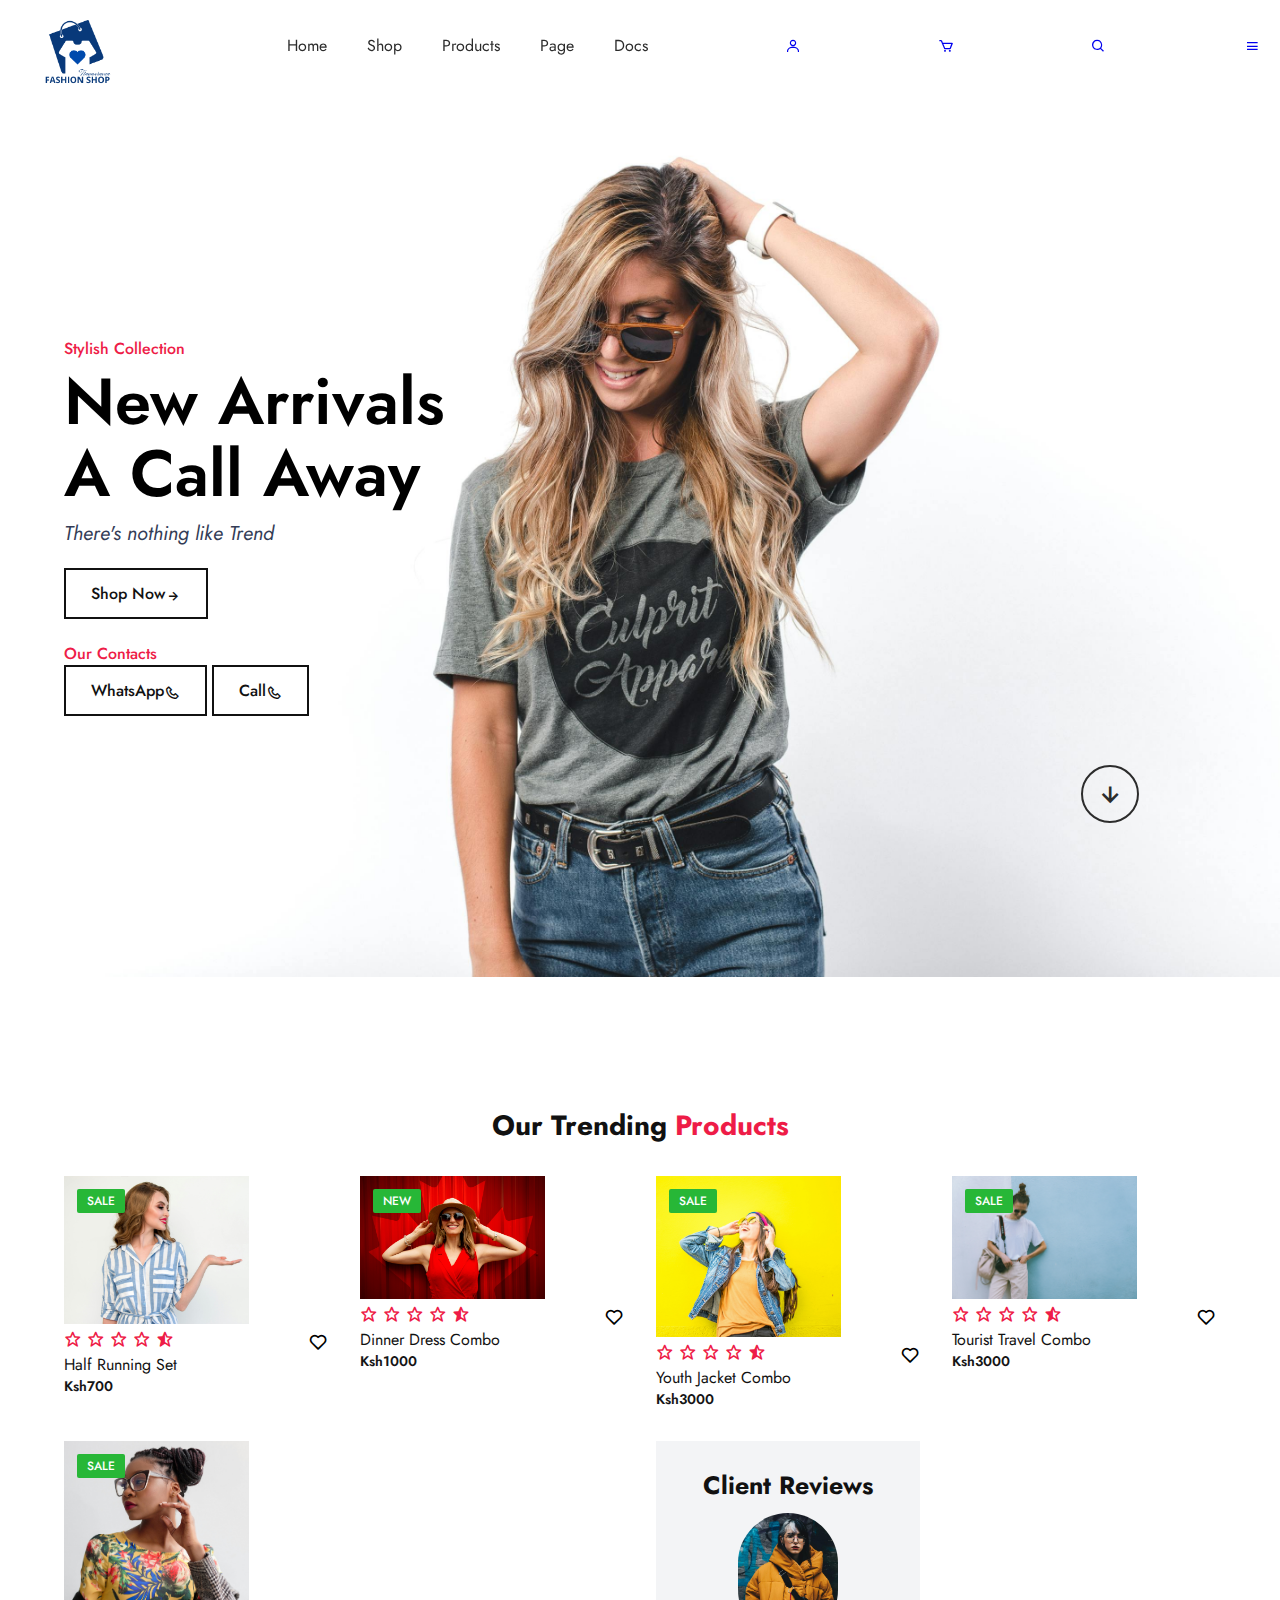
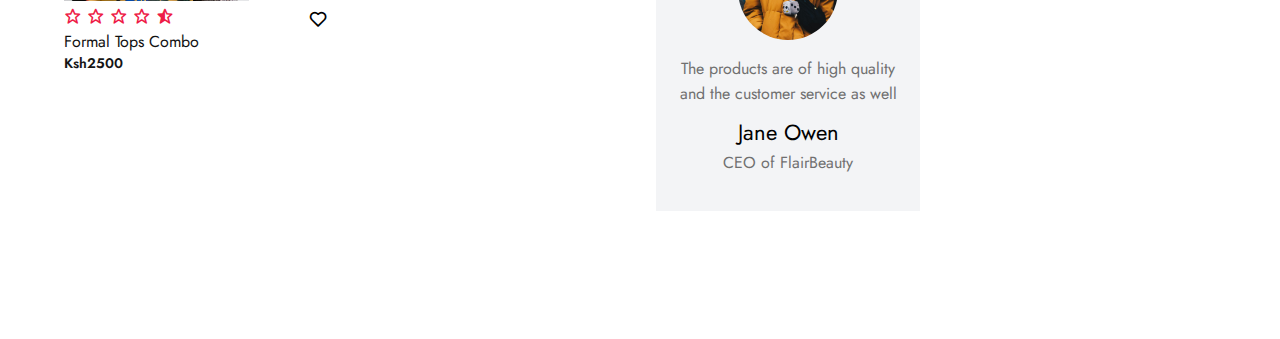
<file: index.html>
<!DOCTYPE html>
<html lang="en">
<head>
    <meta charset="UTF-8">
    <meta http-equiv="X-UA-Compatible" content="IE=edge">
    <meta name="viewport" content="width=device-width, initial-scale=1.0">
    <title>ECOMMERCE</title>
    <link rel="stylesheet" href="tech.css">
    <link rel="preconnect" href="https://fonts.googleapis.com">
<link rel="preconnect" href="https://fonts.gstatic.com" crossorigin>
<link href="https://fonts.googleapis.com/css2?family=Jost:ital,wght@0,100..900;1,100..900&display=swap" rel="stylesheet">
<link rel="stylesheet" href="https://cdnjs.cloudflare.com/ajax/libs/font-awesome/6.5.2/css/all.min.css" 
integrity="sha512-SnH5WK+bZxgPHs44uWIX+LLJAJ9/2PkPKZ5QiAj6Ta86w+fsb2TkcmfRyVX3pBnMFcV7oQPJkl9QevSCWr3W6A==" crossorigin="anonymous" 
referrerpolicy="no-referrer" />
<link rel="stylesheet"
  href="https://unpkg.com/boxicons@latest/css/boxicons.min.css">
</head>
<body>
    <header>
        <a href="#" class="logo"><img src="/fashion/Blue Modern Fashion Shop Logo.png" alt=""></a>
        <ul class="navmenu">
            <li><a href="#">Home</a></li>
            <li><a href="#">Shop</a></li>
            <li><a href="#">Products</a></li>
            <li><a href="#">Page</a></li>
            <li><a href="#">Docs</a></li>
        </ul>
            <a href="#"><div class="bx bx-user"id="user"></div></a>
            <a href="#"><div class="bx bx-cart" id="cart"></div></a>
            <a href="#"><div class="bx bx-search" id="search-icon"></div></a>
            <a href="#"><div class="bx bx-menu" id="menu-icon"></div></a>
    </header>
    <section class="main-home">
        <div class="main-text">
            <h5>Stylish collection</h5>
            <h1>New Arrivals<br>A Call Away</h1>
            <p>There's nothing like Trend</p>
            <a href="#" class="main-btn">Shop Now<i class='bx bx-right-arrow-alt'></i></a>
            <br> <br>
            <h5>Our Contacts</h5>
            <a href="https://wa.me/254701675800" class="main-btn">WhatsApp<i class='bx bx-phone'></i></a>
            <a href="tel:+254701675800" class="main-btn">Call<i class='bx bx-phone'></i></a>
        </div> 
        <div class="down-arrow">
            <a href="#trending" class="down"><i class='bx bx-down-arrow-alt'></i></a>
        </div>
    </section>
    <section class="trending-product" id="trending">
        <div class="center-text">
            <h2>Our Trending <span>Products</span></h2>
        </div>
        <div class="Products">
            <div class="row">
                <img src="/fashion/pexels-anastasiya-gepp-654466-1462637.jpg" alt="">
                <div class="Product-text">
                    <h5>Sale</h5>
                </div>
                <div class="heart-icon">
                    <i class='bx bx-heart'></i>
                </div>
                <div class="ratting">
                    <i class='bx bx-star'></i>
                    <i class='bx bx-star'></i>
                    <i class='bx bx-star'></i>
                    <i class='bx bx-star'></i>
                    <i class='bx bxs-star-half'></i>
                </div>
                <div class="price">
                    <h4>Half Running Set</h4>
                    <p>Ksh700</p>
                </div>
            </div>
            <div class="row">
                <img src="/fashion/pexels-andre-furtado-43594-1267369.jpg" alt="">
                <div class="Product-text">
                    <h5>New</h5>
                </div>
                <div class="heart-icon">
                    <i class='bx bx-heart'></i>
                </div>
                <div class="ratting">
                    <i class='bx bx-star'></i>
                    <i class='bx bx-star'></i>
                    <i class='bx bx-star'></i>
                    <i class='bx bx-star'></i>
                    <i class='bx bxs-star-half'></i>
                </div>
                <div class="price">
                    <h4>Dinner dress combo</h4>
                    <p>Ksh1000</p>
                </div>
            </div>
            <div class="row">
                <img src="/fashion/pexels-jmendezrf-1536619.jpg" alt="">
                <div class="Product-text">
                    <h5>Sale</h5>
                </div>
                <div class="heart-icon">
                    <i class='bx bx-heart'></i>
                </div>
                <div class="ratting">
                    <i class='bx bx-star'></i>
                    <i class='bx bx-star'></i>
                    <i class='bx bx-star'></i>
                    <i class='bx bx-star'></i>
                    <i class='bx bxs-star-half'></i>
                </div>
                <div class="price">
                    <h4>Youth Jacket Combo</h4>
                    <p>Ksh3000</p>
                </div>
            </div>
            <div class="row">
                <img src="/fashion/pexels-elletakesphotos-1549200.jpg" alt="">
                <div class="Product-text">
                    <h5>Sale</h5>
                </div>
                <div class="heart-icon">
                    <i class='bx bx-heart'></i>
                </div>
                <div class="ratting">
                    <i class='bx bx-star'></i>
                    <i class='bx bx-star'></i>
                    <i class='bx bx-star'></i>
                    <i class='bx bx-star'></i>
                    <i class='bx bxs-star-half'></i>
                </div>
                <div class="price">
                    <h4>Tourist Travel Combo</h4>
                    <p>Ksh3000</p>
                </div>
            </div>
            <div class="row">
                <img src="/fashion/pexels-godisable-jacob-226636-871495.jpg" alt="">
                <div class="Product-text">
                    <h5>Sale</h5>
                </div>
                <div class="heart-icon">
                    <i class='bx bx-heart'></i>
                </div>
                <div class="ratting">
                    <i class='bx bx-star'></i>
                    <i class='bx bx-star'></i>
                    <i class='bx bx-star'></i>
                    <i class='bx bx-star'></i>
                    <i class='bx bxs-star-half'></i>
                </div>
                <div class="price">
                    <h4>Formal Tops Combo</h4>
                    <p>Ksh2500</p>
                </div>
                
        </div>
        <br>
        <section class="client-reviews">
            <div class="reviews">
                <h3>Client Reviews</h3>
                <img src="/fashion/pexels-daniel-adesina-279287-833052.jpg" alt="">
                <p>The products are of high quality and the customer service as well</p>
                <h2>Jane Owen</h2>
                <p>CEO of FlairBeauty</p>
            </div>
        </section>
    </section>
    <script src="techjs.js"></script>
</body>
</html>
</file>
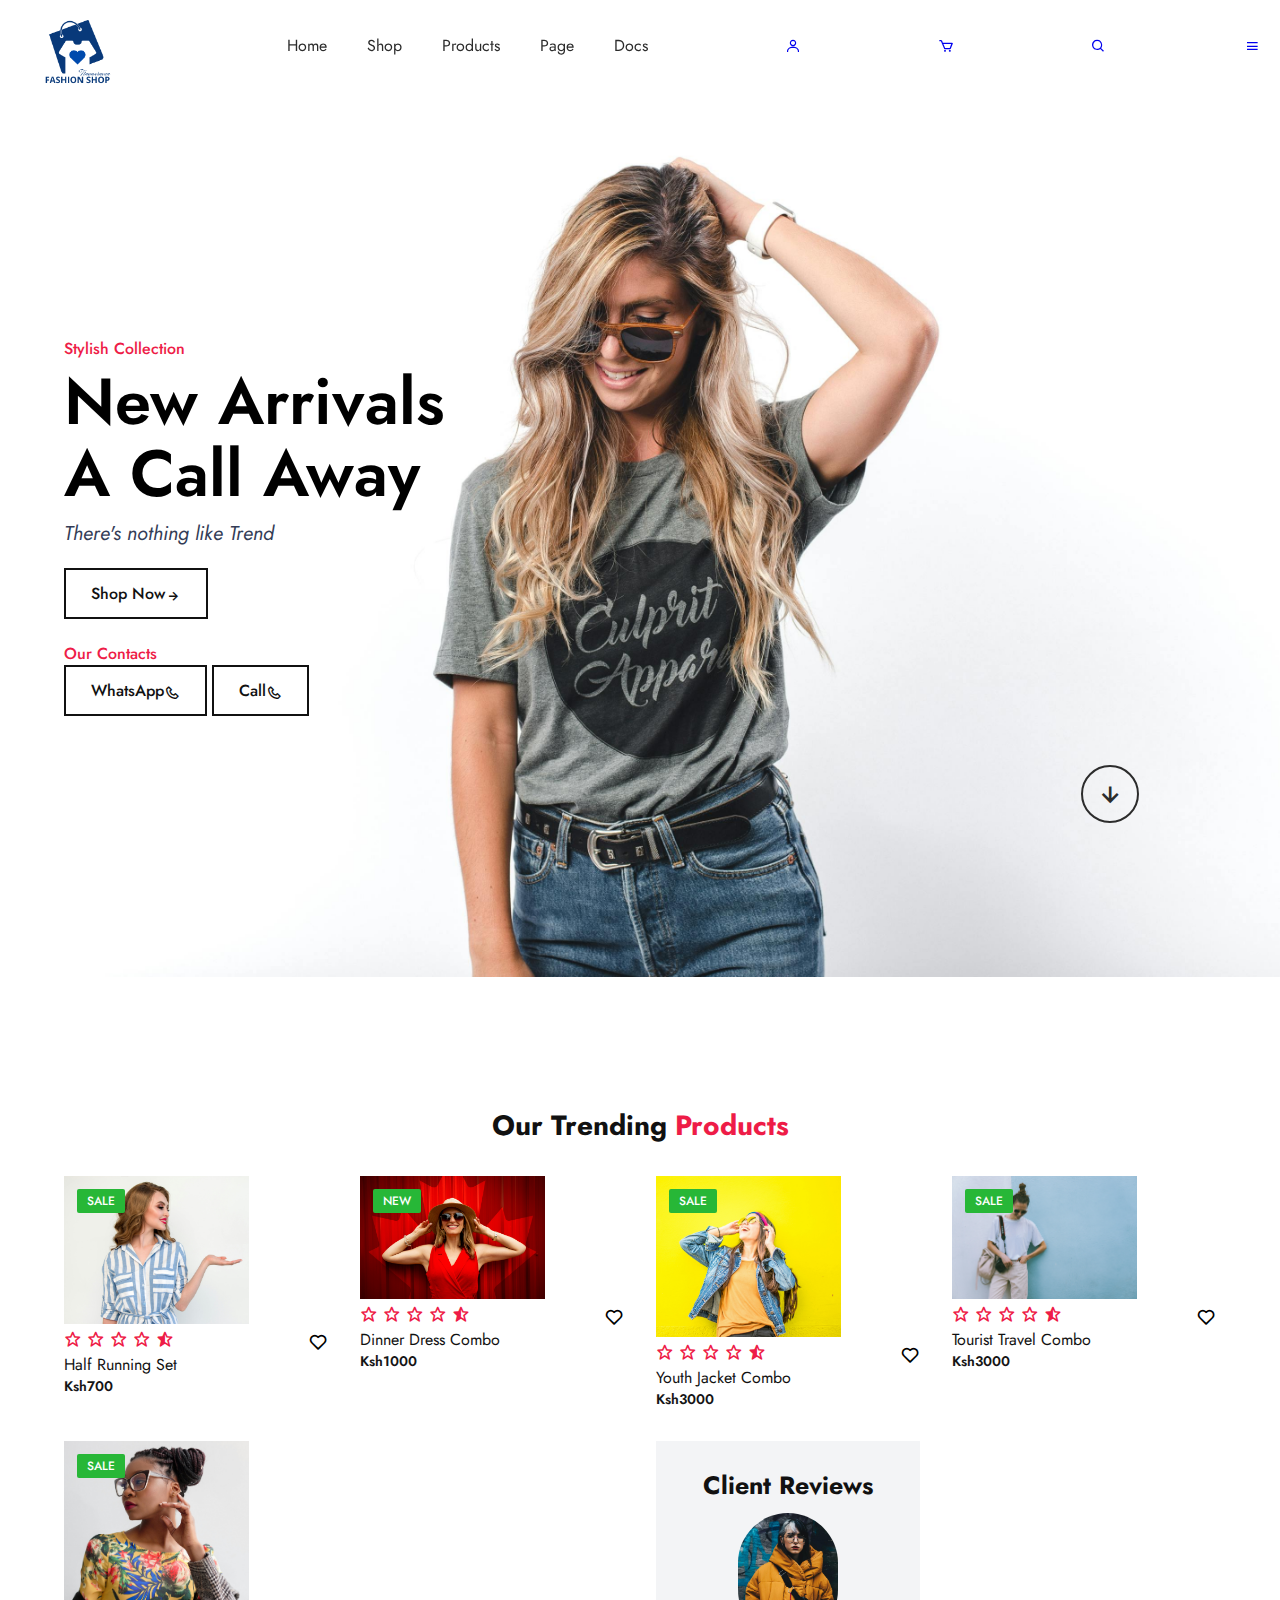
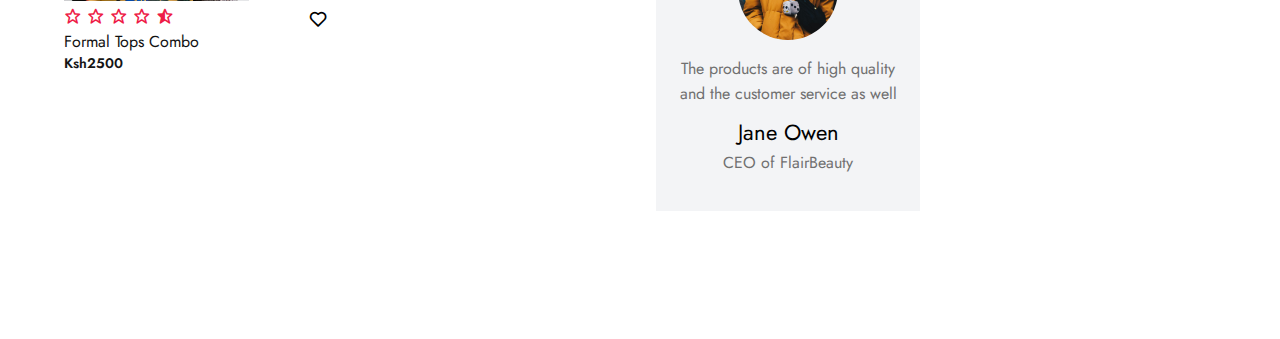
<file: tech.html>
<!DOCTYPE html>
<html lang="en">
<head>
    <meta charset="UTF-8">
    <meta http-equiv="X-UA-Compatible" content="IE=edge">
    <meta name="viewport" content="width=device-width, initial-scale=1.0">
    <title>ECOMMERCE</title>
    <link rel="stylesheet" href="tech.css">
    <link rel="preconnect" href="https://fonts.googleapis.com">
<link rel="preconnect" href="https://fonts.gstatic.com" crossorigin>
<link href="https://fonts.googleapis.com/css2?family=Jost:ital,wght@0,100..900;1,100..900&display=swap" rel="stylesheet">
<link rel="stylesheet" href="https://cdnjs.cloudflare.com/ajax/libs/font-awesome/6.5.2/css/all.min.css" 
integrity="sha512-SnH5WK+bZxgPHs44uWIX+LLJAJ9/2PkPKZ5QiAj6Ta86w+fsb2TkcmfRyVX3pBnMFcV7oQPJkl9QevSCWr3W6A==" crossorigin="anonymous" 
referrerpolicy="no-referrer" />
<link rel="stylesheet"
  href="https://unpkg.com/boxicons@latest/css/boxicons.min.css">
</head>
<body>
    <header>
        <a href="#" class="logo"><img src="/fashion/Blue Modern Fashion Shop Logo.png" alt=""></a>
        <ul class="navmenu">
            <li><a href="#">Home</a></li>
            <li><a href="#">Shop</a></li>
            <li><a href="#">Products</a></li>
            <li><a href="#">Page</a></li>
            <li><a href="#">Docs</a></li>
        </ul>
            <a href="#"><div class="bx bx-user"id="user"></div></a>
            <a href="#"><div class="bx bx-cart" id="cart"></div></a>
            <a href="#"><div class="bx bx-search" id="search-icon"></div></a>
            <a href="#"><div class="bx bx-menu" id="menu-icon"></div></a>
    </header>
    <section class="main-home">
        <div class="main-text">
            <h5>Stylish collection</h5>
            <h1>New Arrivals<br>A Call Away</h1>
            <p>There's nothing like Trend</p>
            <a href="#" class="main-btn">Shop Now<i class='bx bx-right-arrow-alt'></i></a>
            <br> <br>
            <h5>Our Contacts</h5>
            <a href="https://wa.me/254701675800" class="main-btn">WhatsApp<i class='bx bx-phone'></i></a>
            <a href="tel:+254701675800" class="main-btn">Call<i class='bx bx-phone'></i></a>
        </div> 
        <div class="down-arrow">
            <a href="#trending" class="down"><i class='bx bx-down-arrow-alt'></i></a>
        </div>
    </section>
    <section class="trending-product" id="trending">
        <div class="center-text">
            <h2>Our Trending <span>Products</span></h2>
        </div>
        <div class="Products">
            <div class="row">
                <img src="/fashion/pexels-anastasiya-gepp-654466-1462637.jpg" alt="">
                <div class="Product-text">
                    <h5>Sale</h5>
                </div>
                <div class="heart-icon">
                    <i class='bx bx-heart'></i>
                </div>
                <div class="ratting">
                    <i class='bx bx-star'></i>
                    <i class='bx bx-star'></i>
                    <i class='bx bx-star'></i>
                    <i class='bx bx-star'></i>
                    <i class='bx bxs-star-half'></i>
                </div>
                <div class="price">
                    <h4>Half Running Set</h4>
                    <p>Ksh700</p>
                </div>
            </div>
            <div class="row">
                <img src="/fashion/pexels-andre-furtado-43594-1267369.jpg" alt="">
                <div class="Product-text">
                    <h5>New</h5>
                </div>
                <div class="heart-icon">
                    <i class='bx bx-heart'></i>
                </div>
                <div class="ratting">
                    <i class='bx bx-star'></i>
                    <i class='bx bx-star'></i>
                    <i class='bx bx-star'></i>
                    <i class='bx bx-star'></i>
                    <i class='bx bxs-star-half'></i>
                </div>
                <div class="price">
                    <h4>Dinner dress combo</h4>
                    <p>Ksh1000</p>
                </div>
            </div>
            <div class="row">
                <img src="/fashion/pexels-jmendezrf-1536619.jpg" alt="">
                <div class="Product-text">
                    <h5>Sale</h5>
                </div>
                <div class="heart-icon">
                    <i class='bx bx-heart'></i>
                </div>
                <div class="ratting">
                    <i class='bx bx-star'></i>
                    <i class='bx bx-star'></i>
                    <i class='bx bx-star'></i>
                    <i class='bx bx-star'></i>
                    <i class='bx bxs-star-half'></i>
                </div>
                <div class="price">
                    <h4>Youth Jacket Combo</h4>
                    <p>Ksh3000</p>
                </div>
            </div>
            <div class="row">
                <img src="/fashion/pexels-elletakesphotos-1549200.jpg" alt="">
                <div class="Product-text">
                    <h5>Sale</h5>
                </div>
                <div class="heart-icon">
                    <i class='bx bx-heart'></i>
                </div>
                <div class="ratting">
                    <i class='bx bx-star'></i>
                    <i class='bx bx-star'></i>
                    <i class='bx bx-star'></i>
                    <i class='bx bx-star'></i>
                    <i class='bx bxs-star-half'></i>
                </div>
                <div class="price">
                    <h4>Tourist Travel Combo</h4>
                    <p>Ksh3000</p>
                </div>
            </div>
            <div class="row">
                <img src="/fashion/pexels-godisable-jacob-226636-871495.jpg" alt="">
                <div class="Product-text">
                    <h5>Sale</h5>
                </div>
                <div class="heart-icon">
                    <i class='bx bx-heart'></i>
                </div>
                <div class="ratting">
                    <i class='bx bx-star'></i>
                    <i class='bx bx-star'></i>
                    <i class='bx bx-star'></i>
                    <i class='bx bx-star'></i>
                    <i class='bx bxs-star-half'></i>
                </div>
                <div class="price">
                    <h4>Formal Tops Combo</h4>
                    <p>Ksh2500</p>
                </div>
                
        </div>
        <br>
        <section class="client-reviews">
            <div class="reviews">
                <h3>Client Reviews</h3>
                <img src="/fashion/pexels-daniel-adesina-279287-833052.jpg" alt="">
                <p>The products are of high quality and the customer service as well</p>
                <h2>Jane Owen</h2>
                <p>CEO of FlairBeauty</p>
            </div>
        </section>
    </section>
    <script src="techjs.js"></script>
</body>
</html>
</file>
<file: tech.css>
*{
    margin: 0;
    padding: 0;
    box-sizing: border-box;
    scroll-behavior: smooth;
  font-family: "Jost", sans-serif;
  font-optical-sizing: auto;
  list-style:none;
  text-decoration:none;
}
header{
    position: fixed;
    width: 100%;
    top: 0;
    right: 0;
    z-index: 1000;
    display: flex;
    align-items: center;
    justify-content: space-between;
    padding: 20px 10;
}
.logo img{
    max-width: 150px;
    height: auto;
    margin-top: 20px;

}
.navmenu{
    display: flex;

}
.navmenu a{
    color: #2c2c2c;
    font-size: 16px;
    padding: 10px 20px;
    font-weight: 400;
    transition: all .42s ease;
}
.navmenu a:hover{
    color: #EE1C47;
}
#menu-icon{
    display: flex;
    align-items: center;
    margin-right: 20px;
}
#user{
    display: flex;
    align-items: center;
    margin-right: 20px;
}
#cart{
    display: flex;
    align-items: center;
    margin-right: 20px;
}
#search-icon{
    display: flex;
    align-items: center;
    margin-right: 20px;
}
#menu-icon:hover{
    transform: scale(1.1);
    color: #EE1C47;
}
#user:hover{
    transform: scale(1.1);
    color: #EE1C47;
}
#cart:hover{
    transform: scale(1.1);
    color: #EE1C47;
}
#search-icon:hover{
    transform: scale(1.1);
    color: #EE1C47;
}
section{
    padding: 10% 5%;
}
.main-home{
    width: 100%;
    height: 100vh;
    background-image:url(/fashion/pexels-spencer-selover-142259-428338.jpg) ;
    background-position: center;
    background-size: cover;
    display: grid;
    grid-template-columns: repeat(1,1fr);
    align-items: center;
    margin-top: 6%;

}
.main-text h5{
    color: #EE1C47;
    font-size: 16px;
    text-transform: capitalize;
    font-weight: 500;

}
.main-text h1{
    color: #000;
    font-size: 65px;
    text-transform: capitalize;
    line-height: 1.1;
    font-weight: 600;
    margin: 6px 0 10px;
}
.main-text p{
    color: #333c56;
    font-size: 20px;
    font-style: italic;
    margin-bottom: 20px;

}
.main-btn{
    display: inline-block;
    color: #111;
    font-size: 16px;
    font-weight: 500;
    text-transform: capitalize;
    border: 2px solid #111;
    padding: 12px 25px;
    transition: all .42s ease; 
}
.main-btn:hover{
    background-color: #000;
    color: #fff;
}
.main-btn i{
    vertical-align: middle;
}
.down-arrow{
    position: absolute;
    top: 85%;
    right: 11%;

}
.down i{
    font-size: 30px;
    color: #2c2c2c;
    border: 2px solid #2c2c2c;
    border-radius: 50px;
    padding: 12px 12px;
}
.down i:hover{
    background-color: #2c2c2c;
    color:#fff;
    transition: all .42s ease;

}
header.sticky{
    background: #fff;
    padding:20px 10%;
    box-shadow: 0px 0px 10px rgb(0,0, 0);

}
.center-text h2{
    color: #111;
    font-size: 28px;
    text-transform: capitalize;
    text-align: center;
    margin-bottom: 30px;
}
.center-text span{
    color: #EE1C47;
}
.Products img{
   max-width:70%;
    height:auto;

}

.Products{
    display: grid;
    grid-template-columns: repeat(auto-fit,minmax(260px,auto));
    gap:2rem;
}
.row{
    position: relative;
    transition: all .40s;

}
.row img{

    width: 100%;
    height: auto;
    transition: all .40s;
}
.row img:hover{
    transform: scale(0.9);
}
.Product-text h5{
    position:absolute;
    top: 13px;
    left: 13px;
    color: #fff;
    font-size: 12px;
    font-weight: 500;
    text-transform: uppercase;
    background-color: #27b737;
    padding: 3px 10px;
    border-radius: 2px;
}
.heart-icon{
    position: absolute;
    right: 0;
    font-size: 20px;
}
.heart-icon:hover{
    color: #EE1C47;
}
.ratting i{
    color: #EE1C47;
    font-size: 18px;

}
.price h4{
    color: #111;
    font-size: 16px;
    text-transform: capitalize;
    font-weight: 400;

}
.price p{
    color: #151515;
    font-size: 14px;
    font-weight: 600;

}
.client-reviews{
    background-color: #f3f4f6;

}
.reviews{
    text-align: center;
}
.reviews h3{
    color: #111;
    font-size: 25px;
    text-transform: capitalize;
    text-align: center;
    font-weight: 700;
}
.reviews img{
    width: 100px;
    height: auto;
    border-radius: 50px;
    margin: 10px 0;
    
}
.reviews p{
    color: #707070;
    font-size: 16px;
    font-weight: 400;
    line-height: 25px;
    margin-bottom: 10px;

}
.reviews h2{
    font-size: 22px;
    color: #000;
    font-weight: 400;
    text-transform: capitalize;
    margin-bottom: 2px;
}

/* Responsive -css on smaller screen */
@media(max-width:890px){
    header{
        padding: 20px 3%;
        transition: 4s;
    }
}
@media(max-width:630px){
    .main-text h1{
        font-size: 50px;
        transition: .4s;
    }
    .main-text p{
        font-size: 18px;
        transition: .4s;

    }
    .main-btn{
        padding: 10px 20px;
        transition: .4s;
    }
}
@media(max-width:750px){
    .navmenu{
        position: absolute;
        top:100%;
        right: -100%;
        width:300px;
        height: 130vh;
        background: #edfff1;
        display: flex;
        flex-direction: column;
        align-items: center;
        padding: 120px 30px;
        transition: all .42s;

    }
}
.navmenu a{
    display: block;
    margin: 18px 0;
}
.navmenu.open{
    right: 0;

}
</file>
